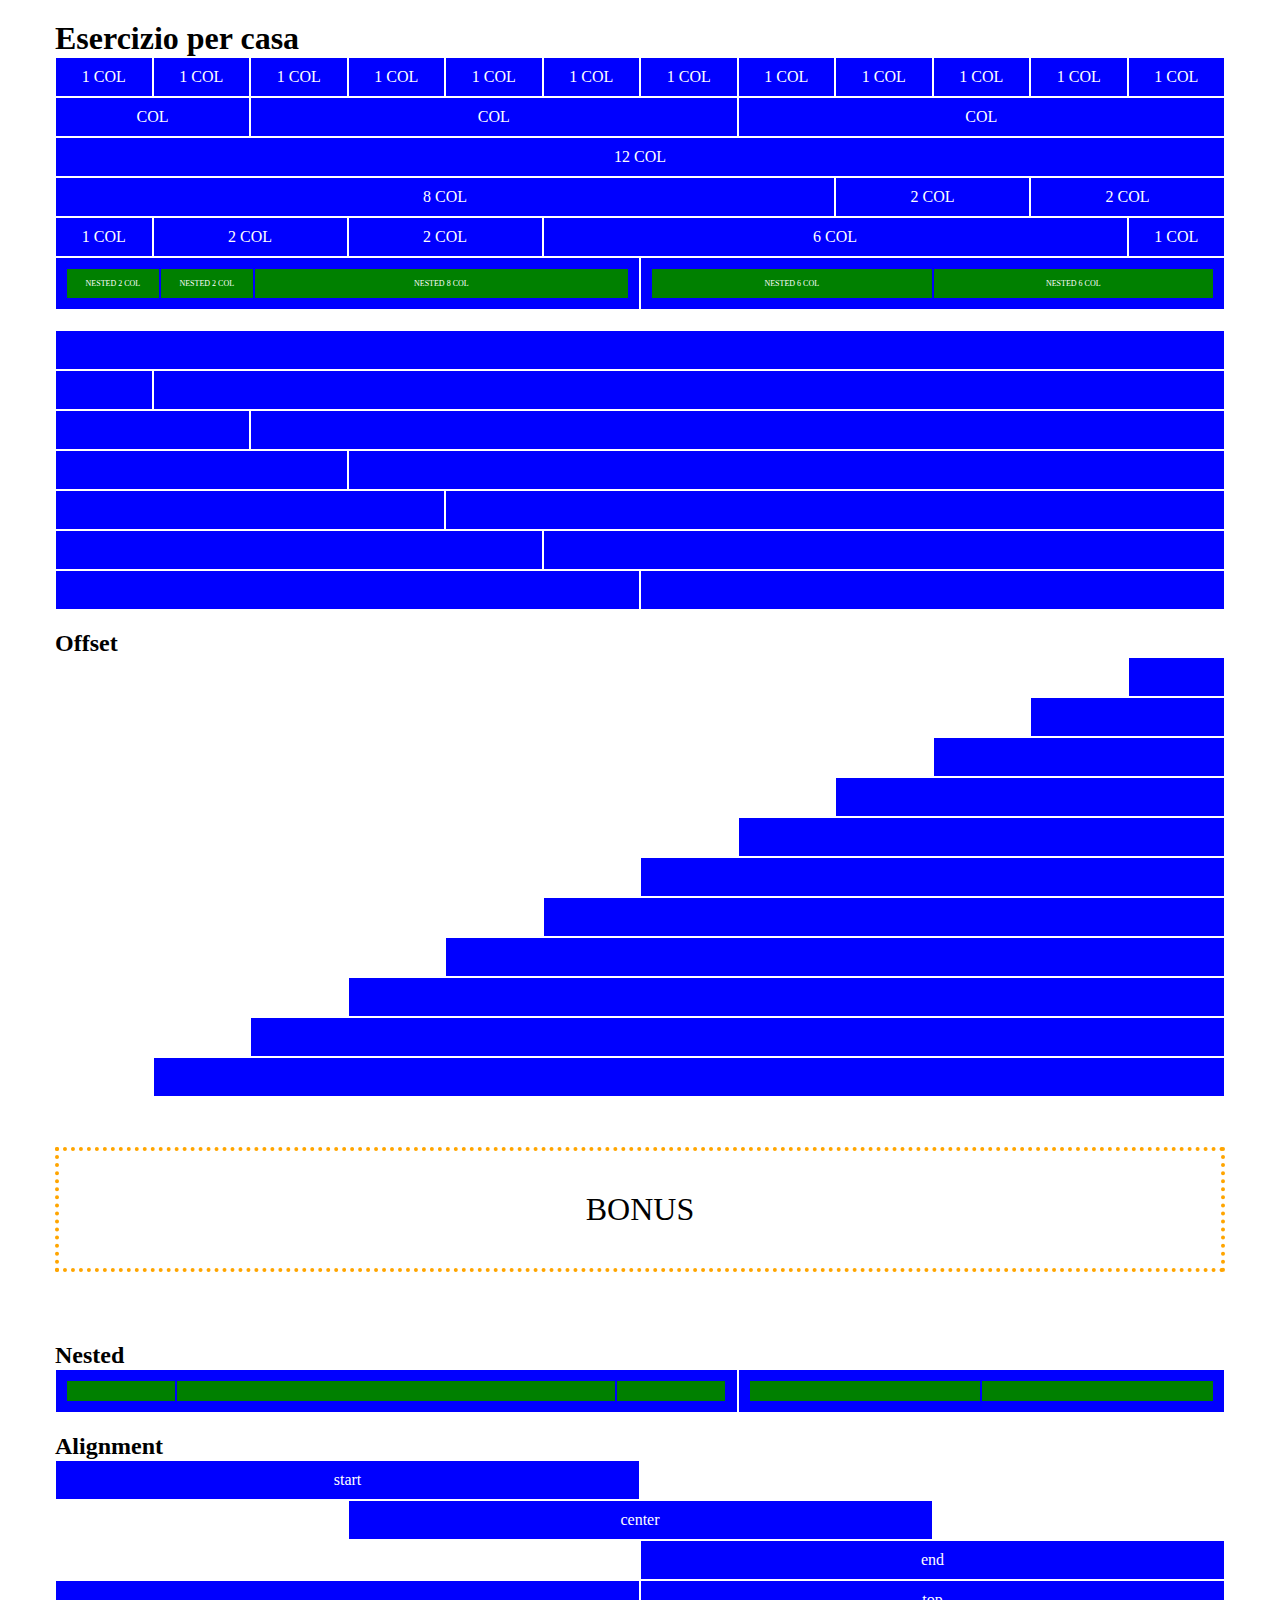
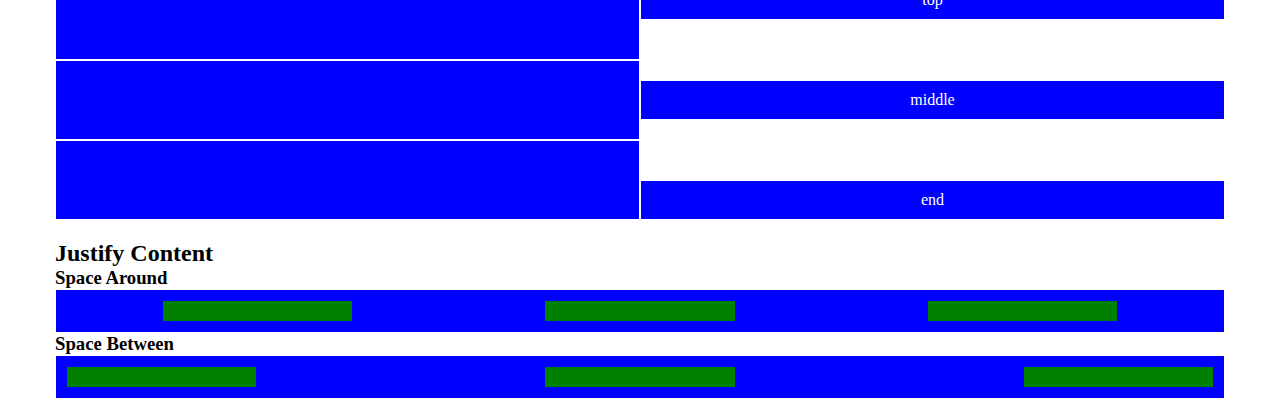
<file: index.html>
<!DOCTYPE html>
<html lang="en">
    <head>
        <meta charset="UTF-8">
        <meta http-equiv="X-UA-Compatible" content="IE=edge">
        <meta name="viewport" content="width=device-width, initial-scale=1.0">
        <title>12 Bool</title>

        <!-- css -->
        <link rel="stylesheet" href="css/12bool.css">
        <link rel="stylesheet" href="css/style.css">

    </head>
    <body>
        
        <main>
            
            <div class="container">

                <h1>Esercizio per casa</h1>

                <div class="row">

                    <div class="col-lg-1">
                        <div class="blue">1 COL</div>
                    </div>
                    
                    <div class="col-lg-1">
                        <div class="blue">1 COL</div>
                    </div>

                    <div class="col-lg-1">
                        <div class="blue">1 COL</div>
                    </div>

                    <div class="col-lg-1">
                        <div class="blue">1 COL</div>
                    </div>

                    <div class="col-lg-1">
                        <div class="blue">1 COL</div>
                    </div>

                    <div class="col-lg-1">
                        <div class="blue">1 COL</div>
                    </div>

                    <div class="col-lg-1">
                        <div class="blue">1 COL</div>
                    </div>

                    <div class="col-lg-1">
                        <div class="blue">1 COL</div>
                    </div>

                    <div class="col-lg-1">
                        <div class="blue">1 COL</div>
                    </div>

                    <div class="col-lg-1">
                        <div class="blue">1 COL</div>
                    </div>

                    <div class="col-lg-1">
                        <div class="blue">1 COL</div>
                    </div>

                    <div class="col-lg-1">
                        <div class="blue">1 COL</div>
                    </div>

                </div>

                <div class="row">

                    <div class="col-lg-2">
                        <div class="blue">COL</div>
                    </div>

                    <div class="col-lg-5">
                        <div class="blue">COL</div>
                    </div>

                    <div class="col-lg-5">
                        <div class="blue">COL</div>
                    </div>

                </div>

                <div class="row">

                    <div class="col-lg-12">
                        <div class="blue">12 COL</div>
                    </div>

                </div>

                <div class="row">

                    <div class="col-lg-8">
                        <div class="blue">8 COL</div>
                    </div>

                    <div class="col-lg-2">
                        <div class="blue">2 COL</div>
                    </div>

                    <div class="col-lg-2">
                        <div class="blue">2 COL</div>
                    </div>

                </div>

                <div class="row">

                    <div class="col-lg-1">
                        <div class="blue">1 COL</div>
                    </div>

                    <div class="col-lg-2">
                        <div class="blue">2 COL</div>
                    </div>

                    <div class="col-lg-2">
                        <div class="blue">2 COL</div>
                    </div>

                    <div class="col-lg-6">
                        <div class="blue">6 COL</div>
                    </div>

                    <div class="col-lg-1">
                        <div class="blue">1 COL</div>
                    </div>

                </div>

                <div class="row">

                    <div class="col">

                        <div class="blue">
                           
                            <div class="row">

                                <div class="col-lg-2">
                                    <div class="green">NESTED 2 COL</div>
                                </div>
                                
                                <div class="col-lg-2">
                                    <div class="green">NESTED 2 COL</div>
                                </div>

                                <div class="col-lg-8">
                                    <div class="green">NESTED 8 COL</div>
                                </div>

                            </div>
                            
                        </div>

                    </div>

                    <div class="col">

                        <div class="blue">
                           
                            <div class="row">

                                <div class="col-lg-6">
                                    <div class="green">NESTED 6 COL</div>
                                </div>

                                <div class="col-lg-6">
                                    <div class="green">NESTED 6 COL</div>
                                </div>

                            </div>
                            
                        </div>

                    </div>

                </div>

            </div>

            <div class="container margin-top-20">

                <div class="row">

                    <div class="col-lg-12">
                        <div class="blue"> </div>
                    </div>

                </div>

                <div class="row">

                    <div class="col-lg-1">
                        <div class="blue"> </div>
                    </div>

                    <div class="col-lg-11">
                        <div class="blue"> </div>
                    </div>

                </div>

                <div class="row">

                    <div class="col-lg-2">
                        <div class="blue"> </div>
                    </div>

                    <div class="col-lg-10">
                        <div class="blue"> </div>
                    </div>

                </div>

                <div class="row">

                    <div class="col-lg-3">
                        <div class="blue"> </div>
                    </div>

                    <div class="col-lg-9">
                        <div class="blue"> </div>
                    </div>

                </div>

                <div class="row">

                    <div class="col-lg-4">
                        <div class="blue"> </div>
                    </div>

                    <div class="col-lg-8">
                        <div class="blue"> </div>
                    </div>

                </div>

                <div class="row">

                    <div class="col-lg-5">
                        <div class="blue"> </div>
                    </div>

                    <div class="col-lg-7">
                        <div class="blue"> </div>
                    </div>

                </div>

                <div class="row">

                    <div class="col-lg-6">
                        <div class="blue"> </div>
                    </div>

                    <div class="col-lg-6">
                        <div class="blue"> </div>
                    </div>

                </div>

            </div>

            <div class="container margin-top-20">

                <h2>Offset</h2>

                <div class="row">

                    <div class="col-lg-1 col-lg-offset-11">
                        <div class="blue"></div>
                    </div>

                </div>

                <div class="row">

                    <div class="col-lg-2 col-lg-offset-10">
                        <div class="blue"></div>
                    </div>

                </div>

                <div class="row">

                    <div class="col-lg-3 col-lg-offset-9">
                        <div class="blue"></div>
                    </div>

                </div>

                <div class="row">

                    <div class="col-lg-4 col-lg-offset-8">
                        <div class="blue"></div>
                    </div>

                </div>

                <div class="row">

                    <div class="col-lg-5 col-lg-offset-7">
                        <div class="blue"></div>
                    </div>

                </div>

                <div class="row">

                    <div class="col-lg-6 col-lg-offset-6">
                        <div class="blue"></div>
                    </div>

                </div>

                <div class="row">

                    <div class="col-lg-7 col-lg-offset-5">
                        <div class="blue"></div>
                    </div>

                </div>

                <div class="row">

                    <div class="col-lg-8 col-lg-offset-4">
                        <div class="blue"></div>
                    </div>

                </div>

                <div class="row">

                    <div class="col-lg-9 col-lg-offset-3">
                        <div class="blue"></div>
                    </div>

                </div>

                <div class="row">

                    <div class="col-lg-10 col-lg-offset-2">
                        <div class="blue"></div>
                    </div>

                </div>

                <div class="row">

                    <div class="col-lg-11 col-lg-offset-1">
                        <div class="blue"></div>
                    </div>

                </div>

            </div>

        </main>


        <main id="bonus">

            <div class="container">

                <div class="row">

                    <div class="col-lg-12">
                        
                        <div class="bonus">BONUS</div>

                    </div>

                </div>

            </div>

            <div class="container margin-top-20">

                <h2>Nested</h2>

                <div class="row">
                    
                    <div class="col-lg-7">

                        <div class="blue">

                            <div class="row">
    
                                <div class="col-lg-2">
    
                                    <div class="green"></div>
    
                                </div>
    
                                <div class="col-lg-8">
    
                                    <div class="green"></div>
                                    
                                </div>
    
                                <div class="col-lg-2">
    
                                    <div class="green"></div>
                                    
                                </div>
    
                            </div>

                        </div>


                    </div>

                    <div class="col-lg-5">

                        <div class="blue">

                            <div class="row">

                                <div class="col-lg-6">

                                    <div class="green"></div>

                                </div>

                                <div class="col-lg-6">

                                    <div class="green"></div>

                                </div>

                            </div>

                        </div>

                    </div>

                </div>

            </div>

            <div class="container margin-top-20">

                <h2>Alignment</h2>

                <div class="row justify-start">

                    <div class="col-lg-6">

                        <div class="blue">start</div>

                    </div>

                </div>

                <div class="row justify-center">

                    <div class="col-lg-6">

                        <div class="blue">center</div>

                    </div>

                </div>

                <div class="row justify-end">

                    <div class="col-lg-6">

                        <div class="blue">end</div>

                    </div>

                </div>

                <div class="row align-start">

                    <div class="col-lg-6">

                        <div class="blue double"></div>

                    </div>

                    <div class="col-lg-6">

                        <div class="blue">top</div>

                    </div>

                </div>

                <div class="row align-center">

                    <div class="col-lg-6">

                        <div class="blue double"></div>

                    </div>

                    <div class="col-lg-6">

                        <div class="blue">middle</div>

                    </div>

                </div>

                <div class="row align-end">

                    <div class="col-lg-6">

                        <div class="blue double"></div>

                    </div>

                    <div class="col-lg-6">

                        <div class="blue">end</div>

                    </div>

                </div>

            </div>

            <div class="container margin-top-20">

                <h2>Justify Content</h2>

                <div class="row">

                    <h3>Space Around</h3>

                    <div class="col-lg-12">

                        <div class="blue">

                            <div class="row justify-space-around">

                                <div class="col-lg-2">

                                    <div class="green"></div>

                                </div>

                                <div class="col-lg-2">

                                    <div class="green"></div>

                                </div>
                                
                                <div class="col-lg-2">

                                    <div class="green"></div>

                                </div>

                            </div>

                        </div>

                    </div>

                </div>

                <div class="row">

                    <h3>Space Between</h3>

                    <div class="col-lg-12">

                        <div class="blue">

                            <div class="row justify-space-between">

                                <div class="col-lg-2">

                                    <div class="green"></div>

                                </div>

                                <div class="col-lg-2">

                                    <div class="green"></div>

                                </div>

                                <div class="col-lg-2">

                                    <div class="green"></div>

                                </div>

                            </div>

                        </div>

                    </div>

                </div>

            </div>

        </main>

    </body>
</html>
</file>
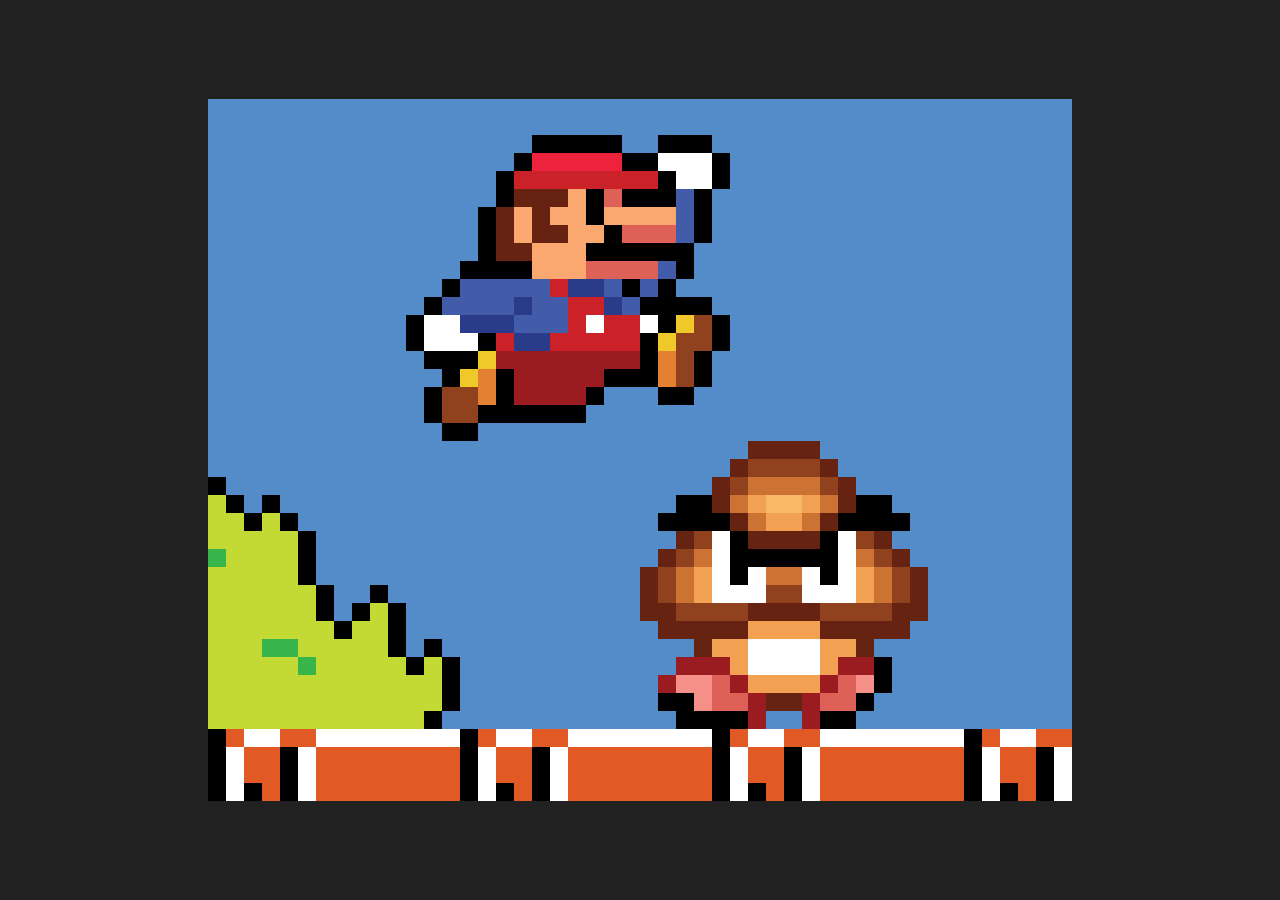
<file: bonus/index.html>
<!DOCTYPE html>
<html lang="it">
    <head>
        <meta charset="UTF-8">
        <meta http-equiv="X-UA-Compatible" content="IE=edge">
        <meta name="viewport" content="width=device-width, initial-scale=1.0">
        <title>Mario Bros</title>

        <!-- css -->
        <link rel="stylesheet" href="../css/12bool.css">
        <link rel="stylesheet" href="style.css">

    </head>
    <body>
        
        <div class="canvas">

            <div class="row">

                <div class="col-12">

                    <div class="bigbox"></div>

                </div>

            </div>

            <div class="row">

                <div class="col-3">

                    <div class="row">

                        <div class="col-12">
                            <div class="box"></div>
                        </div>
    
                    </div>

                </div>

                <div class="col-3">

                    <div class="row">

                        <div class="col-6">
                            <div class="box"></div>
                        </div>
                        <div class="col-5">
                            <div class="box black"></div>
                        </div>
                        <div class="col-1">
                            <div class="box"></div>
                        </div>
    
                    </div>

                </div>

                <div class="col-3">

                    <div class="row">

                        <div class="col-1">
                            <div class="box"></div>
                        </div>
                        <div class="col-3">
                            <div class="box black"></div>
                        </div>
                        <div class="col-8">
                            <div class="box"></div>
                        </div>
                       
                    </div>

                </div>

                <div class="col-3">

                    <div class="row">

                        <div class="col-12">
                            <div class="box"></div>
                        </div>
    
                    </div>

                </div>

            </div>

            <div class="row">

                <div class="col-3">

                    <div class="row">

                        <div class="col-12">
                            <div class="box"></div>
                        </div>
    
                    </div>

                </div>

                <div class="col-3">

                    <div class="row">

                        <div class="col-5">
                            <div class="box"></div>
                        </div>
                        <div class="col-1">
                            <div class="box black"></div>
                        </div>
                        <div class="col-5">
                            <div class="box lightred"></div>
                        </div>
                        <div class="col-1">
                            <div class="box black"></div>
                        </div>
    
                    </div>

                </div>

                <div class="col-3">

                    <div class="row">

                        <div class="col-1">
                            <div class="box black"></div>
                        </div>
                        <div class="col-3">
                            <div class="box white"></div>
                        </div>
                        <div class="col-1">
                            <div class="box black"></div>
                        </div>
                        <div class="col-7">
                            <div class="box"></div>
                        </div>
                       
                    </div>

                </div>

                <div class="col-3">

                    <div class="row">

                        <div class="col-12">
                            <div class="box"></div>
                        </div>
    
                    </div>

                </div>

            </div>

            <div class="row">

                <div class="col-3">

                    <div class="row">

                        <div class="col-12">
                            <div class="box"></div>
                        </div>
    
                    </div>

                </div>

                <div class="col-3">

                    <div class="row">

                        <div class="col-4">
                            <div class="box"></div>
                        </div>
                        <div class="col-1">
                            <div class="box black"></div>
                        </div>
                        <div class="col-7">
                            <div class="box red"></div>
                        </div>
    
                    </div>

                </div>

                <div class="col-3">

                    <div class="row">

                        <div class="col-1">
                            <div class="box red"></div>
                        </div>
                        <div class="col-1">
                            <div class="box black"></div>
                        </div>
                        <div class="col-2">
                            <div class="box white"></div>
                        </div>
                        <div class="col-1">
                            <div class="box black"></div>
                        </div>
                        <div class="col-7">
                            <div class="box"></div>
                        </div>
                       
                    </div>

                </div>

                <div class="col-3">

                    <div class="row">

                        <div class="col-12">
                            <div class="box"></div>
                        </div>
    
                    </div>

                </div>

            </div>

            <div class="row">

                <div class="col-3">

                    <div class="row">

                        <div class="col-12">
                            <div class="box"></div>
                        </div>
    
                    </div>

                </div>

                <div class="col-3">

                    <div class="row">

                        <div class="col-4">
                            <div class="box"></div>
                        </div>
                        <div class="col-1">
                            <div class="box black"></div>
                        </div>
                        <div class="col-3">
                            <div class="box brown"></div>
                        </div>
                        <div class="col-1">
                            <div class="box pinkskin"></div>
                        </div>
                        <div class="col-1">
                            <div class="box black"></div>
                        </div>
                        <div class="col-1">
                            <div class="box darkpink"></div>
                        </div>
                        <div class="col-1">
                            <div class="box black"></div>
                        </div>
    
                    </div>

                </div>

                <div class="col-3">

                    <div class="row">

                        <div class="col-2">
                            <div class="box black"></div>
                        </div>
                        <div class="col-1">
                            <div class="box lightblue"></div>
                        </div>
                        <div class="col-1">
                            <div class="box black"></div>
                        </div>
                        <div class="col-8">
                            <div class="box"></div>
                        </div>
                       
                    </div>

                </div>

                <div class="col-3">

                    <div class="row">

                        <div class="col-12">
                            <div class="box"></div>
                        </div>
    
                    </div>

                </div>

            </div>

            <div class="row">

                <div class="col-3">

                    <div class="row">

                        <div class="col-12">
                            <div class="box"></div>
                        </div>
    
                    </div>

                </div>

                <div class="col-3">

                    <div class="row">

                        <div class="col-3">
                            <div class="box"></div>
                        </div>
                        <div class="col-1">
                            <div class="box black"></div>
                        </div>
                        <div class="col-1">
                            <div class="box brown"></div>
                        </div>
                        <div class="col-1">
                            <div class="box pinkskin"></div>
                        </div>
                        <div class="col-1">
                            <div class="box brown"></div>
                        </div>
                        <div class="col-2">
                            <div class="box pinkskin"></div>
                        </div>
                        <div class="col-1">
                            <div class="box black"></div>
                        </div>
                        <div class="col-2">
                            <div class="box pinkskin"></div>
                        </div>
    
                    </div>

                </div>

                <div class="col-3">

                    <div class="row">

                        <div class="col-2">
                            <div class="box pinkskin"></div>
                        </div>
                        <div class="col-1">
                            <div class="box lightblue"></div>
                        </div>
                        <div class="col-1">
                            <div class="box black"></div>
                        </div>
                        <div class="col-8">
                            <div class="box"></div>
                        </div>
                       
                    </div>

                </div>

                <div class="col-3">

                    <div class="row">

                        <div class="col-12">
                            <div class="box"></div>
                        </div>
    
                    </div>

                </div>

            </div>

            <div class="row">

                <div class="col-3">

                    <div class="row">

                        <div class="col-12">
                            <div class="box"></div>
                        </div>
    
                    </div>

                </div>

                <div class="col-3">

                    <div class="row">

                        <div class="col-3">
                            <div class="box"></div>
                        </div>
                        <div class="col-1">
                            <div class="box black"></div>
                        </div>
                        <div class="col-1">
                            <div class="box brown"></div>
                        </div>
                        <div class="col-1">
                            <div class="box pinkskin"></div>
                        </div>
                        <div class="col-2">
                            <div class="box brown"></div>
                        </div>
                        <div class="col-2">
                            <div class="box pinkskin"></div>
                        </div>
                        <div class="col-1">
                            <div class="box black"></div>
                        </div>
                        <div class="col-1">
                            <div class="box darkpink"></div>
                        </div>
    
                    </div>

                </div>

                <div class="col-3">

                    <div class="row">

                        <div class="col-2">
                            <div class="box darkpink"></div>
                        </div>
                        <div class="col-1">
                            <div class="box lightblue"></div>
                        </div>
                        <div class="col-1">
                            <div class="box black"></div>
                        </div>
                        <div class="col-8">
                            <div class="box"></div>
                        </div>
                       
                    </div>

                </div>

                <div class="col-3">

                    <div class="row">

                        <div class="col-12">
                            <div class="box"></div>
                        </div>
    
                    </div>

                </div>

            </div>

            <div class="row">

                <div class="col-3">

                    <div class="row">

                        <div class="col-12">
                            <div class="box"></div>
                        </div>
    
                    </div>

                </div>

                <div class="col-3">

                    <div class="row">

                        <div class="col-3">
                            <div class="box"></div>
                        </div>
                        <div class="col-1">
                            <div class="box black"></div>
                        </div>
                        <div class="col-2">
                            <div class="box brown"></div>
                        </div>
                        <div class="col-3">
                            <div class="box pinkskin"></div>
                        </div>
                        <div class="col-3">
                            <div class="box black"></div>
                        </div>
    
                    </div>

                </div>

                <div class="col-3">

                    <div class="row">

                        <div class="col-3">
                            <div class="box black"></div>
                        </div>
                        <div class="col-9">
                            <div class="box"></div>
                        </div>
                       
                    </div>

                </div>

                <div class="col-3">

                    <div class="row">

                        <div class="col-12">
                            <div class="box"></div>
                        </div>
    
                    </div>

                </div>

            </div>

            <div class="row">

                <div class="col-3">

                    <div class="row">

                        <div class="col-12">
                            <div class="box"></div>
                        </div>
    
                    </div>

                </div>

                <div class="col-3">

                    <div class="row">

                        <div class="col-2">
                            <div class="box"></div>
                        </div>
                        <div class="col-4">
                            <div class="box black"></div>
                        </div>
                        <div class="col-3">
                            <div class="box pinkskin"></div>
                        </div>
                        <div class="col-3">
                            <div class="box darkpink"></div>
                        </div>
    
                    </div>

                </div>

                <div class="col-3">

                    <div class="row">

                        <div class="col-1">
                            <div class="box darkpink"></div>
                        </div>
                        <div class="col-1">
                            <div class="box lightblue"></div>
                        </div>
                        <div class="col-1">
                            <div class="box black"></div>
                        </div>
                        <div class="col-9">
                            <div class="box"></div>
                        </div>
                       
                    </div>

                </div>

                <div class="col-3">

                    <div class="row">

                        <div class="col-12">
                            <div class="box"></div>
                        </div>
    
                    </div>

                </div>

            </div>

            <div class="row">

                <div class="col-3">

                    <div class="row">

                        <div class="col-12">
                            <div class="box"></div>
                        </div>
    
                    </div>

                </div>

                <div class="col-3">

                    <div class="row">

                        <div class="col-1">
                            <div class="box"></div>
                        </div>
                        <div class="col-1">
                            <div class="box black"></div>
                        </div>
                        <div class="col-5">
                            <div class="box lightblue"></div>
                        </div>
                        <div class="col-1">
                            <div class="box red"></div>
                        </div>
                        <div class="col-2">
                            <div class="box blue"></div>
                        </div>
                        <div class="col-1">
                            <div class="box lightblue"></div>
                        </div>
                        <div class="col-1">
                            <div class="box black"></div>
                        </div>
    
                    </div>

                </div>

                <div class="col-3">

                    <div class="row">

                        <div class="col-1">
                            <div class="box lightblue"></div>
                        </div>
                        <div class="col-1">
                            <div class="box black"></div>
                        </div>
                        <div class="col-10">
                            <div class="box"></div>
                        </div>
                       
                    </div>

                </div>

                <div class="col-3">

                    <div class="row">

                        <div class="col-12">
                            <div class="box"></div>
                        </div>
    
                    </div>

                </div>

            </div>

            <div class="row">

                <div class="col-3">

                    <div class="row">

                        <div class="col-12">
                            <div class="box"></div>
                        </div>
    
                    </div>

                </div>

                <div class="col-3">

                    <div class="row">

                        <div class="col-1">
                            <div class="box black"></div>
                        </div>
                        <div class="col-4">
                            <div class="box lightblue"></div>
                        </div>
                        <div class="col-1">
                            <div class="box blue"></div>
                        </div>
                        <div class="col-2">
                            <div class="box lightblue"></div>
                        </div>
                        <div class="col-2">
                            <div class="box red"></div>
                        </div>
                        <div class="col-1">
                            <div class="box blue"></div>
                        </div>
                        <div class="col-1">
                            <div class="box lightblue"></div>
                        </div>
    
                    </div>

                </div>

                <div class="col-3">

                    <div class="row">

                        <div class="col-4">
                            <div class="box black"></div>
                        </div>
                        <div class="col-8">
                            <div class="box"></div>
                        </div>
                       
                    </div>

                </div>

                <div class="col-3">

                    <div class="row">

                        <div class="col-12">
                            <div class="box"></div>
                        </div>
    
                    </div>

                </div>

            </div>

            <div class="row">

                <div class="col-3">

                    <div class="row">

                        <div class="col-11">
                            <div class="box"></div>
                        </div>
                        <div class="col-1">
                            <div class="box black"></div>
                        </div>
    
                    </div>

                </div>

                <div class="col-3">

                    <div class="row">

                        <div class="col-2">
                            <div class="box white"></div>
                        </div>
                        <div class="col-3">
                            <div class="box blue"></div>
                        </div>
                        <div class="col-3">
                            <div class="box lightblue"></div>
                        </div>
                        <div class="col-1">
                            <div class="box red"></div>
                        </div>
                        <div class="col-1">
                            <div class="box white"></div>
                        </div>
                        <div class="col-2">
                            <div class="box red"></div>
                        </div>
    
                    </div>

                </div>

                <div class="col-3">

                    <div class="row">

                        <div class="col-1">
                            <div class="box white"></div>
                        </div>
                        <div class="col-1">
                            <div class="box black"></div>
                        </div>
                        <div class="col-1">
                            <div class="box yellow"></div>
                        </div>
                        <div class="col-1">
                            <div class="box lightbrown"></div>
                        </div>
                        <div class="col-1">
                            <div class="box black"></div>
                        </div>
                        <div class="col-7">
                            <div class="box"></div>
                        </div>
                       
                    </div>

                </div>

                <div class="col-3">

                    <div class="row">

                        <div class="col-12">
                            <div class="box"></div>
                        </div>
    
                    </div>

                </div>

            </div>

            <div class="row">

                <div class="col-3">

                    <div class="row">

                        <div class="col-11">
                            <div class="box"></div>
                        </div>
                        <div class="col-1">
                            <div class="box black"></div>
                        </div>
    
                    </div>

                </div>

                <div class="col-3">

                    <div class="row">

                        <div class="col-3">
                            <div class="box white"></div>
                        </div>
                        <div class="col-1">
                            <div class="box black"></div>
                        </div>
                        <div class="col-1">
                            <div class="box red"></div>
                        </div>
                        <div class="col-2">
                            <div class="box blue"></div>
                        </div>
                        <div class="col-5">
                            <div class="box red"></div>
                        </div>
    
                    </div>

                </div>

                <div class="col-3">

                    <div class="row">

                        <div class="col-1">
                            <div class="box black"></div>
                        </div>
                        <div class="col-1">
                            <div class="box yellow"></div>
                        </div>
                        <div class="col-2">
                            <div class="box lightbrown"></div>
                        </div>
                        <div class="col-1">
                            <div class="box black"></div>
                        </div>
                        <div class="col-7">
                            <div class="box"></div>
                        </div>
                       
                    </div>

                </div>

                <div class="col-3">

                    <div class="row">

                        <div class="col-12">
                            <div class="box"></div>
                        </div>
    
                    </div>

                </div>

            </div>

            <div class="row">

                <div class="col-3">

                    <div class="row">

                        <div class="col-12">
                            <div class="box"></div>
                        </div>
    
                    </div>

                </div>

                <div class="col-3">

                    <div class="row">

                        <div class="col-3">
                            <div class="box black"></div>
                        </div>
                        <div class="col-1">
                            <div class="box yellow"></div>
                        </div>
                        <div class="col-8">
                            <div class="box darkred"></div>
                        </div>
    
                    </div>

                </div>

                <div class="col-3">

                    <div class="row">

                        <div class="col-1">
                            <div class="box black"></div>
                        </div>
                        <div class="col-1">
                            <div class="box ochre"></div>
                        </div>
                        <div class="col-1">
                            <div class="box lightbrown"></div>
                        </div>
                        <div class="col-1">
                            <div class="box black"></div>
                        </div>
                        <div class="col-8">
                            <div class="box"></div>
                        </div>
                       
                    </div>

                </div>

                <div class="col-3">

                    <div class="row">

                        <div class="col-12">
                            <div class="box"></div>
                        </div>
    
                    </div>

                </div>

            </div>

            <div class="row">

                <div class="col-3">

                    <div class="row">

                        <div class="col-12">
                            <div class="box"></div>
                        </div>
    
                    </div>

                </div>

                <div class="col-3">

                    <div class="row">

                        <div class="col-1">
                            <div class="box"></div>
                        </div>
                        <div class="col-1">
                            <div class="box black"></div>
                        </div>
                        <div class="col-1">
                            <div class="box yellow"></div>
                        </div>
                        <div class="col-1">
                            <div class="box ochre"></div>
                        </div>
                        <div class="col-1">
                            <div class="box black"></div>
                        </div>
                        <div class="col-5">
                            <div class="box darkred"></div>
                        </div>
                        <div class="col-2">
                            <div class="box black"></div>
                        </div>
    
                    </div>

                </div>

                <div class="col-3">

                    <div class="row">

                        <div class="col-1">
                            <div class="box black"></div>
                        </div>
                        <div class="col-1">
                            <div class="box ochre"></div>
                        </div>
                        <div class="col-1">
                            <div class="box lightbrown"></div>
                        </div>
                        <div class="col-1">
                            <div class="box black"></div>
                        </div>
                        <div class="col-8">
                            <div class="box"></div>
                        </div>
                       
                    </div>

                </div>

                <div class="col-3">

                    <div class="row">

                        <div class="col-12">
                            <div class="box"></div>
                        </div>
    
                    </div>

                </div>

            </div>

            <div class="row">

                <div class="col-3">

                    <div class="row">

                        <div class="col-12">
                            <div class="box"></div>
                        </div>
    
                    </div>

                </div>

                <div class="col-3">

                    <div class="row">

                        <div class="col-1">
                            <div class="box black"></div>
                        </div>
                        <div class="col-2">
                            <div class="box lightbrown"></div>
                        </div>
                        <div class="col-1">
                            <div class="box ochre"></div>
                        </div>
                        <div class="col-1">
                            <div class="box black"></div>
                        </div>
                        <div class="col-4">
                            <div class="box darkred"></div>
                        </div>
                        <div class="col-1">
                            <div class="box black"></div>
                        </div>
                        <div class="col-2">
                            <div class="box"></div>
                        </div>
    
                    </div>

                </div>

                <div class="col-3">

                    <div class="row">

                        <div class="col-1">
                            <div class="box"></div>
                        </div>
                        <div class="col-2">
                            <div class="box black"></div>
                        </div>
                        <div class="col-9">
                            <div class="box"></div>
                        </div>
                       
                    </div>

                </div>

                <div class="col-3">

                    <div class="row">

                        <div class="col-12">
                            <div class="box"></div>
                        </div>
    
                    </div>

                </div>

            </div>

            <div class="row">

                <div class="col-3">

                    <div class="row">

                        <div class="col-12">
                            <div class="box"></div>
                        </div>
    
                    </div>

                </div>

                <div class="col-3">

                    <div class="row">

                        <div class="col-1">
                            <div class="box black"></div>
                        </div>
                        <div class="col-2">
                            <div class="box lightbrown"></div>
                        </div>
                        <div class="col-6">
                            <div class="box black"></div>
                        </div>
                        <div class="col-3">
                            <div class="box"></div>
                        </div>
    
                    </div>

                </div>

                <div class="col-3">

                    <div class="row">

                        <div class="col-12">
                            <div class="box"></div>
                        </div>
                       
                    </div>

                </div>

                <div class="col-3">

                    <div class="row">

                        <div class="col-12">
                            <div class="box"></div>
                        </div>
    
                    </div>

                </div>

            </div>

            <div class="row">

                <div class="col-3">

                    <div class="row">

                        <div class="col-12">
                            <div class="box"></div>
                        </div>
    
                    </div>

                </div>

                <div class="col-3">

                    <div class="row">

                        <div class="col-1">
                            <div class="box"></div>
                        </div>
                        <div class="col-2">
                            <div class="box black"></div>
                        </div>
                        <div class="col-9">
                            <div class="box"></div>
                        </div>
    
                    </div>

                </div>

                <div class="col-3">

                    <div class="row">

                        <div class="col-12">
                            <div class="box"></div>
                        </div>
                       
                    </div>

                </div>

                <div class="col-3">

                    <div class="row">

                        <div class="col-12">
                            <div class="box"></div>
                        </div>
    
                    </div>

                </div>

            </div>

            <div class="row">

                <div class="col-3">

                    <div class="row">

                        <div class="col-12">
                            <div class="box"></div>
                        </div>
    
                    </div>

                </div>

                <div class="col-3">

                    <div class="row">

                        <div class="col-12">
                            <div class="box"></div>
                        </div>
    
                    </div>

                </div>

                <div class="col-3">

                    <div class="row">

                        <div class="col-6">
                            <div class="box"></div>
                        </div>
                        <div class="col-4">
                            <div class="box brown"></div>
                        </div>
                        <div class="col-2">
                            <div class="box"></div>
                        </div>
                       
                    </div>

                </div>

                <div class="col-3">

                    <div class="row">

                        <div class="col-12">
                            <div class="box"></div>
                        </div>
    
                    </div>

                </div>

            </div>

            <div class="row">

                <div class="col-3">

                    <div class="row">

                        <div class="col-12">
                            <div class="box"></div>
                        </div>
    
                    </div>

                </div>

                <div class="col-3">

                    <div class="row">

                        <div class="col-12">
                            <div class="box"></div>
                        </div>
    
                    </div>

                </div>

                <div class="col-3">

                    <div class="row">

                        <div class="col-5">
                            <div class="box"></div>
                        </div>
                        <div class="col-1">
                            <div class="box brown"></div>
                        </div>
                        <div class="col-4">
                            <div class="box lightbrown"></div>
                        </div>
                        <div class="col-1">
                            <div class="box brown"></div>
                        </div>
                        <div class="col-1">
                            <div class="box"></div>
                        </div>
                       
                    </div>

                </div>

                <div class="col-3">

                    <div class="row">

                        <div class="col-12">
                            <div class="box"></div>
                        </div>
    
                    </div>

                </div>

            </div>

            <div class="row">

                <div class="col-3">

                    <div class="row">

                        <div class="col-1">
                            <div class="box black"></div>
                        </div>
                        <div class="col-11">
                            <div class="box"></div>
                        </div>
    
                    </div>

                </div>

                <div class="col-3">

                    <div class="row">

                        <div class="col-12">
                            <div class="box"></div>
                        </div>
    
                    </div>

                </div>

                <div class="col-3">

                    <div class="row">

                        <div class="col-4">
                            <div class="box"></div>
                        </div>
                        <div class="col-1">
                            <div class="box brown"></div>
                        </div>
                        <div class="col-1">
                            <div class="box lightbrown"></div>
                        </div>
                        <div class="col-4">
                            <div class="box darksand"></div>
                        </div>
                        <div class="col-1">
                            <div class="box lightbrown"></div>
                        </div>
                        <div class="col-1">
                            <div class="box brown"></div>
                        </div>
                       
                    </div>

                </div>

                <div class="col-3">

                    <div class="row">

                        <div class="col-12">
                            <div class="box"></div>
                        </div>
    
                    </div>

                </div>

            </div>

            <div class="row">

                <div class="col-3">

                    <div class="row">

                        <div class="col-1">
                            <div class="box lightgreen"></div>
                        </div>
                        <div class="col-1">
                            <div class="box black"></div>
                        </div>
                        <div class="col-1">
                            <div class="box"></div>
                        </div>
                        <div class="col-1">
                            <div class="box black"></div>
                        </div>
                        <div class="col-8">
                            <div class="box"></div>
                        </div>
    
                    </div>

                </div>

                <div class="col-3">

                    <div class="row">

                        <div class="col-12">
                            <div class="box"></div>
                        </div>
    
                    </div>

                </div>

                <div class="col-3">

                    <div class="row">

                        <div class="col-2">
                            <div class="box"></div>
                        </div>
                        <div class="col-2">
                            <div class="box black"></div>
                        </div>
                        <div class="col-1">
                            <div class="box brown"></div>
                        </div>
                        <div class="col-1">
                            <div class="box darksand"></div>
                        </div>
                        <div class="col-1">
                            <div class="box sand"></div>
                        </div>
                        <div class="col-2">
                            <div class="box lightsand"></div>
                        </div>
                        <div class="col-1">
                            <div class="box sand"></div>
                        </div>
                        <div class="col-1">
                            <div class="box darksand"></div>
                        </div>
                        <div class="col-1">
                            <div class="box brown"></div>
                        </div>
    
                    </div>

                </div>

                <div class="col-3">

                    <div class="row">

                        <div class="col-2">
                            <div class="box black"></div>
                        </div>
                        <div class="col-10">
                            <div class="box"></div>
                        </div>
    
                    </div>

                </div>

            </div>

            <div class="row">

                <div class="col-3">

                    <div class="row">

                        <div class="col-2">
                            <div class="box lightgreen"></div>
                        </div>
                        <div class="col-1">
                            <div class="box black"></div>
                        </div>
                        <div class="col-1">
                            <div class="box lightgreen"></div>
                        </div>
                        <div class="col-1">
                            <div class="box black"></div>
                        </div>
                        <div class="col-7">
                            <div class="box"></div>
                        </div>
    
                    </div>

                </div>

                <div class="col-3">

                    <div class="row">

                        <div class="col-12">
                            <div class="box"></div>
                        </div>
    
                    </div>

                </div>

                <div class="col-3">

                    <div class="row">

                        <div class="col-1">
                            <div class="box"></div>
                        </div>
                        <div class="col-4">
                            <div class="box black"></div>
                        </div>
                        <div class="col-1">
                            <div class="box brown"></div>
                        </div>
                        <div class="col-1">
                            <div class="box darksand"></div>
                        </div>
                        <div class="col-2">
                            <div class="box sand"></div>
                        </div>
                        <div class="col-1">
                            <div class="box darksand"></div>
                        </div>
                        <div class="col-1">
                            <div class="box brown"></div>
                        </div>
                        <div class="col-1">
                            <div class="box black"></div>
                        </div>
    
                    </div>

                </div>

                <div class="col-3">

                    <div class="row">

                        <div class="col-3">
                            <div class="box black"></div>
                        </div>
                        <div class="col-9">
                            <div class="box"></div>
                        </div>
    
                    </div>

                </div>

            </div>

            <div class="row">

                <div class="col-3">

                    <div class="row">

                        <div class="col-5">
                            <div class="box lightgreen"></div>
                        </div>
                        <div class="col-1">
                            <div class="box black"></div>
                        </div>
                        <div class="col-6">
                            <div class="box"></div>
                        </div>
    
                    </div>

                </div>

                <div class="col-3">

                    <div class="row">

                        <div class="col-12">
                            <div class="box"></div>
                        </div>
    
                    </div>

                </div>

                <div class="col-3">

                    <div class="row">

                        <div class="col-2">
                            <div class="box"></div>
                        </div>
                        <div class="col-1">
                            <div class="box brown"></div>
                        </div>
                        <div class="col-1">
                            <div class="box lightbrown"></div>
                        </div>
                        <div class="col-1">
                            <div class="box white"></div>
                        </div>
                        <div class="col-1">
                            <div class="box black"></div>
                        </div>
                        <div class="col-4">
                            <div class="box brown"></div>
                        </div>
                        <div class="col-1">
                            <div class="box black"></div>
                        </div>
                        <div class="col-1">
                            <div class="box white"></div>
                        </div>
    
                    </div>

                </div>

                <div class="col-3">

                    <div class="row">

                        <div class="col-1">
                            <div class="box lightbrown"></div>
                        </div>
                        <div class="col-1">
                            <div class="box brown"></div>
                        </div>
                        <div class="col-10">
                            <div class="box"></div>
                        </div>
    
                    </div>

                </div>

            </div>

            <div class="row">

                <div class="col-3">

                    <div class="row">

                        <div class="col-1">
                            <div class="box green"></div>
                        </div>
                        <div class="col-4">
                            <div class="box lightgreen"></div>
                        </div>
                        <div class="col-1">
                            <div class="box black"></div>
                        </div>
                        <div class="col-6">
                            <div class="box"></div>
                        </div>
    
                    </div>

                </div>

                <div class="col-3">

                    <div class="row">

                        <div class="col-12">
                            <div class="box"></div>
                        </div>
    
                    </div>

                </div>

                <div class="col-3">

                    <div class="row">

                        <div class="col-1">
                            <div class="box"></div>
                        </div>
                        <div class="col-1">
                            <div class="box brown"></div>
                        </div>
                        <div class="col-1">
                            <div class="box lightbrown"></div>
                        </div>
                        <div class="col-1">
                            <div class="box darksand"></div>
                        </div>
                        <div class="col-1">
                            <div class="box white"></div>
                        </div>
                        <div class="col-6">
                            <div class="box black"></div>
                        </div>
                        <div class="col-1">
                            <div class="box white"></div>
                        </div>
    
                    </div>

                </div>

                <div class="col-3">

                    <div class="row">

                        <div class="col-1">
                            <div class="box darksand"></div>
                        </div>
                        <div class="col-1">
                            <div class="box lightbrown"></div>
                        </div>
                        <div class="col-1">
                            <div class="box brown"></div>
                        </div>
                        <div class="col-9">
                            <div class="box"></div>
                        </div>
    
                    </div>

                </div>

            </div>

            <div class="row">

                <div class="col-3">

                    <div class="row">

                        <div class="col-5">
                            <div class="box lightgreen"></div>
                        </div>
                        <div class="col-1">
                            <div class="box black"></div>
                        </div>
                        <div class="col-6">
                            <div class="box"></div>
                        </div>
    
                    </div>

                </div>

                <div class="col-3">

                    <div class="row">

                        <div class="col-12">
                            <div class="box"></div>
                        </div>
    
                    </div>

                </div>

                <div class="col-3">

                    <div class="row">

                        <div class="col-1">
                            <div class="box brown"></div>
                        </div>
                        <div class="col-1">
                            <div class="box lightbrown"></div>
                        </div>
                        <div class="col-1">
                            <div class="box darksand"></div>
                        </div>
                        <div class="col-1">
                            <div class="box sand"></div>
                        </div>
                        <div class="col-1">
                            <div class="box white"></div>
                        </div>
                        <div class="col-1">
                            <div class="box black"></div>
                        </div>
                        <div class="col-1">
                            <div class="box white"></div>
                        </div>
                        <div class="col-2">
                            <div class="box darksand"></div>
                        </div>
                        <div class="col-1">
                            <div class="box white"></div>
                        </div>
                        <div class="col-1">
                            <div class="box black"></div>
                        </div>
                        <div class="col-1">
                            <div class="box white"></div>
                        </div>
    
                    </div>

                </div>

                <div class="col-3">

                    <div class="row">

                        <div class="col-1">
                            <div class="box sand"></div>
                        </div>
                        <div class="col-1">
                            <div class="box darksand"></div>
                        </div>
                        <div class="col-1">
                            <div class="box lightbrown"></div>
                        </div>
                        <div class="col-1">
                            <div class="box brown"></div>
                        </div>
                        <div class="col-8">
                            <div class="box"></div>
                        </div>
    
                    </div>

                </div>

            </div>

            <div class="row">

                <div class="col-3">

                    <div class="row">

                        <div class="col-6">
                            <div class="box lightgreen"></div>
                        </div>
                        <div class="col-1">
                            <div class="box black"></div>
                        </div>
                        <div class="col-2">
                            <div class="box"></div>
                        </div>
                        <div class="col-1">
                            <div class="box black"></div>
                        </div>
                        <div class="col-2">
                            <div class="box"></div>
                        </div>
    
                    </div>

                </div>

                <div class="col-3">

                    <div class="row">

                        <div class="col-12">
                            <div class="box"></div>
                        </div>
    
                    </div>

                </div>

                <div class="col-3">

                    <div class="row">

                        <div class="col-1">
                            <div class="box brown"></div>
                        </div>
                        <div class="col-1">
                            <div class="box lightbrown"></div>
                        </div>
                        <div class="col-1">
                            <div class="box darksand"></div>
                        </div>
                        <div class="col-1">
                            <div class="box sand"></div>
                        </div>
                        <div class="col-3">
                            <div class="box white"></div>
                        </div>
                        <div class="col-2">
                            <div class="box lightbrown"></div>
                        </div>
                        <div class="col-3">
                            <div class="box white"></div>
                        </div>
    
                    </div>

                </div>

                <div class="col-3">

                    <div class="row">

                        <div class="col-1">
                            <div class="box sand"></div>
                        </div>
                        <div class="col-1">
                            <div class="box darksand"></div>
                        </div>
                        <div class="col-1">
                            <div class="box lightbrown"></div>
                        </div>
                        <div class="col-1">
                            <div class="box brown"></div>
                        </div>
                        <div class="col-8">
                            <div class="box"></div>
                        </div>
    
                    </div>

                </div>

            </div>

            <div class="row">

                <div class="col-3">

                    <div class="row">

                        <div class="col-6">
                            <div class="box lightgreen"></div>
                        </div>
                        <div class="col-1">
                            <div class="box black"></div>
                        </div>
                        <div class="col-1">
                            <div class="box"></div>
                        </div>
                        <div class="col-1">
                            <div class="box black"></div>
                        </div>
                        <div class="col-1">
                            <div class="box lightgreen"></div>
                        </div>
                        <div class="col-1">
                            <div class="box black"></div>
                        </div>
                        <div class="col-1">
                            <div class="box"></div>
                        </div>
    
                    </div>

                </div>

                <div class="col-3">

                    <div class="row">

                        <div class="col-12">
                            <div class="box"></div>
                        </div>
    
                    </div>

                </div>

                <div class="col-3">

                    <div class="row">

                        <div class="col-2">
                            <div class="box brown"></div>
                        </div>
                        <div class="col-4">
                            <div class="box lightbrown"></div>
                        </div>
                        <div class="col-4">
                            <div class="box brown"></div>
                        </div>
                        <div class="col-2">
                            <div class="box lightbrown"></div>
                        </div>
    
                    </div>

                </div>

                <div class="col-3">

                    <div class="row">

                        <div class="col-2">
                            <div class="box lightbrown"></div>
                        </div>
                        <div class="col-2">
                            <div class="box brown"></div>
                        </div>
                        <div class="col-8">
                            <div class="box"></div>
                        </div>
    
                    </div>

                </div>

            </div>

            <div class="row">

                <div class="col-3">

                    <div class="row">

                        <div class="col-7">
                            <div class="box lightgreen"></div>
                        </div>
                        <div class="col-1">
                            <div class="box black"></div>
                        </div>
                        <div class="col-2">
                            <div class="box lightgreen"></div>
                        </div>
                        <div class="col-1">
                            <div class="box black"></div>
                        </div>
                        <div class="col-1">
                            <div class="box"></div>
                        </div>
    
                    </div>

                </div>

                <div class="col-3">

                    <div class="row">

                        <div class="col-12">
                            <div class="box"></div>
                        </div>
    
                    </div>

                </div>

                <div class="col-3">

                    <div class="row">

                        <div class="col-1">
                            <div class="box"></div>
                        </div>
                        <div class="col-5">
                            <div class="box brown"></div>
                        </div>
                        <div class="col-4">
                            <div class="box sand"></div>
                        </div>
                        <div class="col-2">
                            <div class="box brown"></div>
                        </div>
    
                    </div>

                </div>

                <div class="col-3">

                    <div class="row">

                        <div class="col-3">
                            <div class="box brown"></div>
                        </div>
                        <div class="col-9">
                            <div class="box"></div>
                        </div>
    
                    </div>

                </div>

            </div>

            <div class="row">

                <div class="col-3">

                    <div class="row">

                        <div class="col-3">
                            <div class="box lightgreen"></div>
                        </div>
                        <div class="col-2">
                            <div class="box green"></div>
                        </div>
                        <div class="col-5">
                            <div class="box lightgreen"></div>
                        </div>
                        <div class="col-1">
                            <div class="box black"></div>
                        </div>
                        <div class="col-1">
                            <div class="box"></div>
                        </div>
    
                    </div>

                </div>

                <div class="col-3">

                    <div class="row">

                        <div class="col-1">
                            <div class="box black"></div>
                        </div>
                        <div class="col-11">
                            <div class="box"></div>
                        </div>
    
                    </div>

                </div>

                <div class="col-3">

                    <div class="row">

                        <div class="col-3">
                            <div class="box"></div>
                        </div>
                        <div class="col-1">
                            <div class="box brown"></div>
                        </div>
                        <div class="col-2">
                            <div class="box sand"></div>
                        </div>
                        <div class="col-4">
                            <div class="box white"></div>
                        </div>
                        <div class="col-2">
                            <div class="box sand"></div>
                        </div>
    
                    </div>

                </div>

                <div class="col-3">

                    <div class="row">

                        <div class="col-1">
                            <div class="box brown"></div>
                        </div>
                        <div class="col-11">
                            <div class="box"></div>
                        </div>
    
                    </div>

                </div>

            </div>

            <div class="row">

                <div class="col-3">

                    <div class="row">

                        <div class="col-5">
                            <div class="box lightgreen"></div>
                        </div>
                        <div class="col-1">
                            <div class="box green"></div>
                        </div>
                        <div class="col-5">
                            <div class="box lightgreen"></div>
                        </div>
                        <div class="col-1">
                            <div class="box black"></div>
                        </div>
    
                    </div>

                </div>

                <div class="col-3">

                    <div class="row">

                        <div class="col-1">
                            <div class="box lightgreen"></div>
                        </div>
                        <div class="col-1">
                            <div class="box black"></div>
                        </div>
                        <div class="col-10">
                            <div class="box"></div>
                        </div>
    
                    </div>

                </div>

                <div class="col-3">

                    <div class="row">

                        <div class="col-2">
                            <div class="box"></div>
                        </div>
                        <div class="col-3">
                            <div class="box darkred"></div>
                        </div>
                        <div class="col-1">
                            <div class="box sand"></div>
                        </div>
                        <div class="col-4">
                            <div class="box white"></div>
                        </div>
                        <div class="col-1">
                            <div class="box sand"></div>
                        </div>
                        <div class="col-1">
                            <div class="box darkred"></div>
                        </div>
    
                    </div>

                </div>

                <div class="col-3">

                    <div class="row">

                        <div class="col-1">
                            <div class="box darkred"></div>
                        </div>
                        <div class="col-1">
                            <div class="box black"></div>
                        </div>
                        <div class="col-10">
                            <div class="box"></div>
                        </div>
    
                    </div>

                </div>

            </div>

            <div class="row">

                <div class="col-3">

                    <div class="row">

                        <div class="col-12">
                            <div class="box lightgreen"></div>
                        </div>
    
                    </div>

                </div>

                <div class="col-3">

                    <div class="row">

                        <div class="col-1">
                            <div class="box lightgreen"></div>
                        </div>
                        <div class="col-1">
                            <div class="box black"></div>
                        </div>
                        <div class="col-10">
                            <div class="box"></div>
                        </div>
    
                    </div>

                </div>

                <div class="col-3">

                    <div class="row">

                        <div class="col-1">
                            <div class="box"></div>
                        </div>
                        <div class="col-1">
                            <div class="box darkred"></div>
                        </div>
                        <div class="col-2">
                            <div class="box pink"></div>
                        </div>
                        <div class="col-1">
                            <div class="box darkpink"></div>
                        </div>
                        <div class="col-1">
                            <div class="box darkred"></div>
                        </div>
                        <div class="col-4">
                            <div class="box sand"></div>
                        </div>
                        <div class="col-1">
                            <div class="box darkred"></div>
                        </div>
                        <div class="col-1">
                            <div class="box darkpink"></div>
                        </div>
    
                    </div>

                </div>

                <div class="col-3">

                    <div class="row">

                        <div class="col-1">
                            <div class="box pink"></div>
                        </div>
                        <div class="col-1">
                            <div class="box black"></div>
                        </div>
                        <div class="col-10">
                            <div class="box"></div>
                        </div>
    
                    </div>

                </div>

            </div>

            <div class="row">

                <div class="col-3">

                    <div class="row">

                        <div class="col-12">
                            <div class="box lightgreen"></div>
                        </div>
    
                    </div>

                </div>

                <div class="col-3">

                    <div class="row">

                        <div class="col-1">
                            <div class="box lightgreen"></div>
                        </div>
                        <div class="col-1">
                            <div class="box black"></div>
                        </div>
                        <div class="col-10">
                            <div class="box"></div>
                        </div>
    
                    </div>

                </div>

                <div class="col-3">

                    <div class="row">

                        <div class="col-1">
                            <div class="box"></div>
                        </div>
                        <div class="col-2">
                            <div class="box black"></div>
                        </div>
                        <div class="col-1">
                            <div class="box pink"></div>
                        </div>
                        <div class="col-2">
                            <div class="box darkpink"></div>
                        </div>
                        <div class="col-1">
                            <div class="box darkred"></div>
                        </div>
                        <div class="col-2">
                            <div class="box brown"></div>
                        </div>
                        <div class="col-1">
                            <div class="box darkred"></div>
                        </div>
                        <div class="col-2">
                            <div class="box darkpink"></div>
                        </div>
    
                    </div>

                </div>

                <div class="col-3">

                    <div class="row">

                        <div class="col-1">
                            <div class="box black"></div>
                        </div>
                        <div class="col-11">
                            <div class="box"></div>
                        </div>
    
                    </div>

                </div>

            </div>

            <div class="row">

                <div class="col-3">

                    <div class="row">

                        <div class="col-12">
                            <div class="box lightgreen"></div>
                        </div>
    
                    </div>

                </div>

                <div class="col-3">

                    <div class="row">

                        <div class="col-1">
                            <div class="box black"></div>
                        </div>
                        <div class="col-11">
                            <div class="box"></div>
                        </div>
    
                    </div>

                </div>

                <div class="col-3">

                    <div class="row">

                        <div class="col-2">
                            <div class="box"></div>
                        </div>
                        <div class="col-4">
                            <div class="box black"></div>
                        </div>
                        <div class="col-1">
                            <div class="box darkred"></div>
                        </div>
                        <div class="col-2">
                            <div class="box"></div>
                        </div>
                        <div class="col-1">
                            <div class="box darkred"></div>
                        </div>
                        <div class="col-2">
                            <div class="box black"></div>
                        </div>
    
                    </div>

                </div>

                <div class="col-3">

                    <div class="row">

                        <div class="col-12">
                            <div class="box"></div>
                        </div>
    
                    </div>

                </div>

            </div>

            <div class="row">

                <div class="col-3">

                    <div class="row">

                        <div class="col-1">
                            <div class="box black"></div>
                        </div>
                        <div class="col-1">
                            <div class="box orange"></div>
                        </div>
                        <div class="col-2">
                            <div class="box white"></div>
                        </div>
                        <div class="col-2">
                            <div class="box orange"></div>
                        </div>
                        <div class="col-6">
                            <div class="box white"></div>
                        </div>
    
                    </div>

                </div>

                <div class="col-3">

                    <div class="row">

                        <div class="col-2">
                            <div class="box white"></div>
                        </div>
                        <div class="col-1">
                            <div class="box black"></div>
                        </div>
                        <div class="col-1">
                            <div class="box orange"></div>
                        </div>
                        <div class="col-2">
                            <div class="box white"></div>
                        </div>
                        <div class="col-2">
                            <div class="box orange"></div>
                        </div>
                        <div class="col-4">
                            <div class="box white"></div>
                        </div>
    
                    </div>

                </div>

                <div class="col-3">

                    <div class="row">

                        <div class="col-4">
                            <div class="box white"></div>
                        </div>
                        <div class="col-1">
                            <div class="box black"></div>
                        </div>
                        <div class="col-1">
                            <div class="box orange"></div>
                        </div>
                        <div class="col-2">
                            <div class="box white"></div>
                        </div>
                        <div class="col-2">
                            <div class="box orange"></div>
                        </div>
                        <div class="col-2">
                            <div class="box white"></div>
                        </div>
    
                    </div>

                </div>

                <div class="col-3">

                    <div class="row">

                        <div class="col-6">
                            <div class="box white"></div>
                        </div>
                        <div class="col-1">
                            <div class="box black"></div>
                        </div>
                        <div class="col-1">
                            <div class="box orange"></div>
                        </div>
                        <div class="col-2">
                            <div class="box white"></div>
                        </div>
                        <div class="col-2">
                            <div class="box orange"></div>
                        </div>
    
                    </div>

                </div>

            </div>

            <div class="row">

                <div class="col-3">

                    <div class="row">

                        <div class="col-1">
                            <div class="box black"></div>
                        </div>
                        <div class="col-1">
                            <div class="box white"></div>
                        </div>
                        <div class="col-1">
                            <div class="box orange"></div>
                        </div>
                        <div class="col-1">
                            <div class="box orange"></div>
                        </div>
                        <div class="col-1">
                            <div class="box black"></div>
                        </div>
                        <div class="col-1">
                            <div class="box white"></div>
                        </div>
                        <div class="col-6">
                            <div class="box orange"></div>
                        </div>
    
                    </div>

                </div>

                <div class="col-3">

                    <div class="row">

                        <div class="col-2">
                            <div class="box orange"></div>
                        </div>
                        <div class="col-1">
                            <div class="box black"></div>
                        </div>
                        <div class="col-1">
                            <div class="box white"></div>
                        </div>
                        <div class="col-2">
                            <div class="box orange"></div>
                        </div>
                        <div class="col-1">
                            <div class="box black"></div>
                        </div>
                        <div class="col-1">
                            <div class="box white"></div>
                        </div>
                        <div class="col-4">
                            <div class="box orange"></div>
                        </div>
    
                    </div>

                </div>

                <div class="col-3">

                    <div class="row">

                        <div class="col-4">
                            <div class="box orange"></div>
                        </div>
                        <div class="col-1">
                            <div class="box black"></div>
                        </div>
                        <div class="col-1">
                            <div class="box white"></div>
                        </div>
                        <div class="col-2">
                            <div class="box orange"></div>
                        </div>
                        <div class="col-1">
                            <div class="box black"></div>
                        </div>
                        <div class="col-1">
                            <div class="box white"></div>
                        </div>
                        <div class="col-2">
                            <div class="box orange"></div>
                        </div>
    
                    </div>

                </div>

                <div class="col-3">

                    <div class="row">

                        <div class="col-6">
                            <div class="box orange"></div>
                        </div>
                        <div class="col-1">
                            <div class="box black"></div>
                        </div>
                        <div class="col-1">
                            <div class="box white"></div>
                        </div>
                        <div class="col-2">
                            <div class="box orange"></div>
                        </div>
                        <div class="col-1">
                            <div class="box black"></div>
                        </div>
                        <div class="col-1">
                            <div class="box white"></div>
                        </div>
    
                    </div>

                </div>

            </div>

            <div class="row">

                <div class="col-3">

                    <div class="row">

                        <div class="col-1">
                            <div class="box black"></div>
                        </div>
                        <div class="col-1">
                            <div class="box white"></div>
                        </div>
                        <div class="col-1">
                            <div class="box orange"></div>
                        </div>
                        <div class="col-1">
                            <div class="box orange"></div>
                        </div>
                        <div class="col-1">
                            <div class="box black"></div>
                        </div>
                        <div class="col-1">
                            <div class="box white"></div>
                        </div>
                        <div class="col-6">
                            <div class="box orange"></div>
                        </div>
    
                    </div>

                </div>

                <div class="col-3">

                    <div class="row">

                        <div class="col-2">
                            <div class="box orange"></div>
                        </div>
                        <div class="col-1">
                            <div class="box black"></div>
                        </div>
                        <div class="col-1">
                            <div class="box white"></div>
                        </div>
                        <div class="col-2">
                            <div class="box orange"></div>
                        </div>
                        <div class="col-1">
                            <div class="box black"></div>
                        </div>
                        <div class="col-1">
                            <div class="box white"></div>
                        </div>
                        <div class="col-4">
                            <div class="box orange"></div>
                        </div>
    
                    </div>

                </div>

                <div class="col-3">

                    <div class="row">

                        <div class="col-4">
                            <div class="box orange"></div>
                        </div>
                        <div class="col-1">
                            <div class="box black"></div>
                        </div>
                        <div class="col-1">
                            <div class="box white"></div>
                        </div>
                        <div class="col-2">
                            <div class="box orange"></div>
                        </div>
                        <div class="col-1">
                            <div class="box black"></div>
                        </div>
                        <div class="col-1">
                            <div class="box white"></div>
                        </div>
                        <div class="col-2">
                            <div class="box orange"></div>
                        </div>
    
                    </div>

                </div>

                <div class="col-3">

                    <div class="row">

                        <div class="col-6">
                            <div class="box orange"></div>
                        </div>
                        <div class="col-1">
                            <div class="box black"></div>
                        </div>
                        <div class="col-1">
                            <div class="box white"></div>
                        </div>
                        <div class="col-2">
                            <div class="box orange"></div>
                        </div>
                        <div class="col-1">
                            <div class="box black"></div>
                        </div>
                        <div class="col-1">
                            <div class="box white"></div>
                        </div>
    
                    </div>

                </div>

            </div>

            <div class="row">

                <div class="col-3">

                    <div class="row">

                        <div class="col-1">
                            <div class="box black"></div>
                        </div>
                        <div class="col-1">
                            <div class="box white"></div>
                        </div>
                        <div class="col-1">
                            <div class="box black"></div>
                        </div>
                        <div class="col-1">
                            <div class="box orange"></div>
                        </div>
                        <div class="col-1">
                            <div class="box black"></div>
                        </div>
                        <div class="col-1">
                            <div class="box white"></div>
                        </div>
                        <div class="col-6">
                            <div class="box orange"></div>
                        </div>
                        
    
                    </div>

                </div>

                <div class="col-3">

                    <div class="row">

                        <div class="col-2">
                            <div class="box orange"></div>
                        </div>
                        <div class="col-1">
                            <div class="box black"></div>
                        </div>
                        <div class="col-1">
                            <div class="box white"></div>
                        </div>
                        <div class="col-1">
                            <div class="box black"></div>
                        </div>
                        <div class="col-1">
                            <div class="box orange"></div>
                        </div>
                        <div class="col-1">
                            <div class="box black"></div>
                        </div>
                        <div class="col-1">
                            <div class="box white"></div>
                        </div>
                        <div class="col-4">
                            <div class="box orange"></div>
                        </div>
    
                    </div>

                </div>

                <div class="col-3">

                    <div class="row">

                        <div class="col-4">
                            <div class="box orange"></div>
                        </div>
                        <div class="col-1">
                            <div class="box black"></div>
                        </div>
                        <div class="col-1">
                            <div class="box white"></div>
                        </div>
                        <div class="col-1">
                            <div class="box black"></div>
                        </div>
                        <div class="col-1">
                            <div class="box orange"></div>
                        </div>
                        <div class="col-1">
                            <div class="box black"></div>
                        </div>
                        <div class="col-1">
                            <div class="box white"></div>
                        </div>
                        <div class="col-2">
                            <div class="box orange"></div>
                        </div>
    
                    </div>

                </div>

                <div class="col-3">

                    <div class="row">

                        <div class="col-6">
                            <div class="box orange"></div>
                        </div>
                        <div class="col-1">
                            <div class="box black"></div>
                        </div>
                        <div class="col-1">
                            <div class="box white"></div>
                        </div>
                        <div class="col-1">
                            <div class="box black"></div>
                        </div>
                        <div class="col-1">
                            <div class="box orange"></div>
                        </div>
                        <div class="col-1">
                            <div class="box black"></div>
                        </div>
                        <div class="col-1">
                            <div class="box white"></div>
                        </div>
    
                    </div>

                </div>

            </div>

        </div>

    </body>
</html>
</file>
<file: css/12bool.css>
/*

-------------------------------
|      12BOOL FRAMEWORK       |
-------------------------------

*/

/* COMMONS */
.container {
    max-width: 1170px;
    margin: 0 auto;
}

.row {
    display: flex;
    flex-wrap: wrap;
    flex-direction: row;
}

[class*="col-"] {
    flex: 0 0 auto;
}

.col {
    flex-grow: 1;
    width: 0;
    max-width: 100%;
}

/* MOBILE FIRST */
.col-1 {
    width: calc((100% / 12) * 1);
    max-width: calc((100% / 12) * 1);
}
.col-2 {
    width: calc((100% / 12) * 2);
    max-width: calc((100% / 12) * 2);
}
.col-3 {
    width: calc((100% / 12) * 3);
    max-width: calc((100% / 12) * 3);
}
.col-4 {
    width: calc((100% / 12) * 4);
    max-width: calc((100% / 12) * 4);
}
.col-5 {
    width: calc((100% / 12) * 5);
    max-width: calc((100% / 12) * 5);
}
.col-6 {
    width: calc((100% / 12) * 6);
    max-width: calc((100% / 12) * 6);
}
.col-7 {
    width: calc((100% / 12) * 7);
    max-width: calc((100% / 12) * 7);
}
.col-8 {
    width: calc((100% / 12) * 8);
    max-width: calc((100% / 12) * 8);
}
.col-9 {
    width: calc((100% / 12) * 9);
    max-width: calc((100% / 12) * 9);
}
.col-10 {
    width: calc((100% / 12) * 10);
    max-width: calc((100% / 12) * 10);
}
.col-11 {
    width: calc((100% / 12) * 11);
    max-width: calc((100% / 12) * 11);
}
.col-12 {
    width: calc((100% / 12) * 12);
    max-width: calc((100% / 12) * 12);
}


/* offset */

.col-offset-1 {
    margin-left: calc((100% / 12) * 1);
}
.col-offset-2 {
    margin-left: calc((100% / 12) * 2);
}
.col-offset-3 {
    margin-left: calc((100% / 12) * 3);
}
.col-offset-4 {
    margin-left: calc((100% / 12) * 4);
}
.col-offset-5 {
    margin-left: calc((100% / 12) * 5);
}
.col-offset-6 {
    margin-left: calc((100% / 12) * 6);
}
.col-offset-7 {
    margin-left: calc((100% / 12) * 7);
}
.col-offset-8 {
    margin-left: calc((100% / 12) * 8);
}
.col-offset-9 {
    margin-left: calc((100% / 12) * 9);
}
.col-offset-10 {
    margin-left: calc((100% / 12) * 10);
}
.col-offset-11 {
    margin-left: calc((100% / 12) * 11);
}
.col-offset-12 {
    margin-left: calc((100% / 12) * 12);
}


/* MOBILE LARGE */
@media screen and (min-width: 576px) {
    .col-sm-1 {
        width: calc((100% / 12) * 1);
        max-width: calc((100% / 12) * 1);
    }
    .col-sm-2 {
        width: calc((100% / 12) * 2);
        max-width: calc((100% / 12) * 2);
    }
    .col-sm-3 {
        width: calc((100% / 12) * 3);
        max-width: calc((100% / 12) * 3);
    }
    .col-sm-4 {
        width: calc((100% / 12) * 4);
        max-width: calc((100% / 12) * 4);
    }
    .col-sm-5 {
        width: calc((100% / 12) * 5);
        max-width: calc((100% / 12) * 5);
    }
    .col-sm-6 {
        width: calc((100% / 12) * 6);
        max-width: calc((100% / 12) * 6);
    }
    .col-sm-7 {
        width: calc((100% / 12) * 7);
        max-width: calc((100% / 12) * 7);
    }
    .col-sm-8 {
        width: calc((100% / 12) * 8);
        max-width: calc((100% / 12) * 8);
    }
    .col-sm-9 {
        width: calc((100% / 12) * 9);
        max-width: calc((100% / 12) * 9);
    }
    .col-sm-10 {
        width: calc((100% / 12) * 10);
        max-width: calc((100% / 12) * 10);
    }
    .col-sm-11 {
        width: calc((100% / 12) * 11);
        max-width: calc((100% / 12) * 11);
    }
    .col-sm-12 {
        width: calc((100% / 12) * 12);
        max-width: calc((100% / 12) * 12);
    }
    
    
    /* offset */
    
    .col-sm-offset-1 {
        margin-left: calc((100% / 12) * 1);
    }
    .col-sm-offset-2 {
        margin-left: calc((100% / 12) * 2);
    }
    .col-sm-offset-3 {
        margin-left: calc((100% / 12) * 3);
    }
    .col-sm-offset-4 {
        margin-left: calc((100% / 12) * 4);
    }
    .col-sm-offset-5 {
        margin-left: calc((100% / 12) * 5);
    }
    .col-sm-offset-6 {
        margin-left: calc((100% / 12) * 6);
    }
    .col-sm-offset-7 {
        margin-left: calc((100% / 12) * 7);
    }
    .col-sm-offset-8 {
        margin-left: calc((100% / 12) * 8);
    }
    .col-sm-offset-9 {
        margin-left: calc((100% / 12) * 9);
    }
    .col-sm-offset-10 {
        margin-left: calc((100% / 12) * 10);
    }
    .col-sm-offset-11 {
        margin-left: calc((100% / 12) * 11);
    }
    .col-sm-offset-12 {
        margin-left: calc((100% / 12) * 12);
    }
}


/*  TABLET */
@media screen and (min-width: 576px) {
    .col-md-1 {
        width: calc((100% / 12) * 1);
        max-width: calc((100% / 12) * 1);
    }
    .col-md-2 {
        width: calc((100% / 12) * 2);
        max-width: calc((100% / 12) * 2);
    }
    .col-md-3 {
        width: calc((100% / 12) * 3);
        max-width: calc((100% / 12) * 3);
    }
    .col-md-4 {
        width: calc((100% / 12) * 4);
        max-width: calc((100% / 12) * 4);
    }
    .col-md-5 {
        width: calc((100% / 12) * 5);
        max-width: calc((100% / 12) * 5);
    }
    .col-md-6 {
        width: calc((100% / 12) * 6);
        max-width: calc((100% / 12) * 6);
    }
    .col-md-7 {
        width: calc((100% / 12) * 7);
        max-width: calc((100% / 12) * 7);
    }
    .col-md-8 {
        width: calc((100% / 12) * 8);
        max-width: calc((100% / 12) * 8);
    }
    .col-md-9 {
        width: calc((100% / 12) * 9);
        max-width: calc((100% / 12) * 9);
    }
    .col-md-10 {
        width: calc((100% / 12) * 10);
        max-width: calc((100% / 12) * 10);
    }
    .col-md-11 {
        width: calc((100% / 12) * 11);
        max-width: calc((100% / 12) * 11);
    }
    .col-md-12 {
        width: calc((100% / 12) * 12);
        max-width: calc((100% / 12) * 12);
    }
    
    
    /* offset */
    
    .col-md-offset-1 {
        margin-left: calc((100% / 12) * 1);
    }
    .col-md-offset-2 {
        margin-left: calc((100% / 12) * 2);
    }
    .col-md-offset-3 {
        margin-left: calc((100% / 12) * 3);
    }
    .col-md-offset-4 {
        margin-left: calc((100% / 12) * 4);
    }
    .col-md-offset-5 {
        margin-left: calc((100% / 12) * 5);
    }
    .col-md-offset-6 {
        margin-left: calc((100% / 12) * 6);
    }
    .col-md-offset-7 {
        margin-left: calc((100% / 12) * 7);
    }
    .col-md-offset-8 {
        margin-left: calc((100% / 12) * 8);
    }
    .col-md-offset-9 {
        margin-left: calc((100% / 12) * 9);
    }
    .col-md-offset-10 {
        margin-left: calc((100% / 12) * 10);
    }
    .col-md-offset-11 {
        margin-left: calc((100% / 12) * 11);
    }
    .col-md-offset-12 {
        margin-left: calc((100% / 12) * 12);
    }
}


/* DESKTOP */
@media screen and (min-width: 576px) {
    .col-lg-1 {
        width: calc((100% / 12) * 1);
        max-width: calc((100% / 12) * 1);
    }
    .col-lg-2 {
        width: calc((100% / 12) * 2);
        max-width: calc((100% / 12) * 2);
    }
    .col-lg-3 {
        width: calc((100% / 12) * 3);
        max-width: calc((100% / 12) * 3);
    }
    .col-lg-4 {
        width: calc((100% / 12) * 4);
        max-width: calc((100% / 12) * 4);
    }
    .col-lg-5 {
        width: calc((100% / 12) * 5);
        max-width: calc((100% / 12) * 5);
    }
    .col-lg-6 {
        width: calc((100% / 12) * 6);
        max-width: calc((100% / 12) * 6);
    }
    .col-lg-7 {
        width: calc((100% / 12) * 7);
        max-width: calc((100% / 12) * 7);
    }
    .col-lg-8 {
        width: calc((100% / 12) * 8);
        max-width: calc((100% / 12) * 8);
    }
    .col-lg-9 {
        width: calc((100% / 12) * 9);
        max-width: calc((100% / 12) * 9);
    }
    .col-lg-10 {
        width: calc((100% / 12) * 10);
        max-width: calc((100% / 12) * 10);
    }
    .col-lg-11 {
        width: calc((100% / 12) * 11);
        max-width: calc((100% / 12) * 11);
    }
    .col-lg-12 {
        width: calc((100% / 12) * 12);
        max-width: calc((100% / 12) * 12);
    }
    
    
    /* offset */
    
    .col-lg-offset-1 {
        margin-left: calc((100% / 12) * 1);
    }
    .col-lg-offset-2 {
        margin-left: calc((100% / 12) * 2);
    }
    .col-lg-offset-3 {
        margin-left: calc((100% / 12) * 3);
    }
    .col-lg-offset-4 {
        margin-left: calc((100% / 12) * 4);
    }
    .col-lg-offset-5 {
        margin-left: calc((100% / 12) * 5);
    }
    .col-lg-offset-6 {
        margin-left: calc((100% / 12) * 6);
    }
    .col-lg-offset-7 {
        margin-left: calc((100% / 12) * 7);
    }
    .col-lg-offset-8 {
        margin-left: calc((100% / 12) * 8);
    }
    .col-lg-offset-9 {
        margin-left: calc((100% / 12) * 9);
    }
    .col-lg-offset-10 {
        margin-left: calc((100% / 12) * 10);
    }
    .col-lg-offset-11 {
        margin-left: calc((100% / 12) * 11);
    }
    .col-lg-offset-12 {
        margin-left: calc((100% / 12) * 12);
    }
}
</file>
<file: css/style.css>
/* RESET */

* {
    margin: 0;
    padding: 0;
    box-sizing: border-box;
}

body {
    margin: 20px 0;
}

.margin-top-20 {
    margin-top: 20px;
}

.blue {
    background-color: blue;
    color: white;
    border: 1px solid white;
    padding: 10px;
    text-align: center;
    min-height: 40px;
}

.green {
    background-color: green;
    color: white;
    border: 1px solid blue;
    padding: 10px;
    text-align: center;
    font-size: 0.5em;
}

.bonus {
    padding: 40px;
    border: 4px dotted orange;
    text-align: center;
    font-size: 2em;
    margin: 50px 0;
}

.justify-start {
    justify-content: flex-start;
}

.justify-center {
    justify-content: center;
}

.justify-end {
    justify-content: flex-end;
}

.align-start {
    align-items: flex-start;
}

.align-center {
    align-items: center;
}

.align-end {
    align-items: flex-end;
}

.double {
    min-height: 80px;
}

.justify-space-around {
    justify-content: space-around;
}

.justify-space-between {
    justify-content: space-between;
}
</file>
<file: bonus/style.css>
/* 
    RESET
*/

* {
    margin: 0;
    padding: 0;
    box-sizing: border-box;
}

html {
    background-color: #212121;
}

.canvas {
    height: 78vh;
    width: 96vh;
    margin: 11vh auto;
    background: rgba(84,140,201,1);
}

.box {
    height: 2vh;
}
.bigbox {
    height: 4vh;
}

.black {
    background-color: black;
}
.white {
    background-color: white;
}

.orange {
    background-color: #E15A26;
}

.green {
    background-color: #37B44A;
}
.lightgreen {
    background-color: #C3DA35;
}
.lightred {
    background-color: #ed223d;
}
.red {
    background-color: #cb2129;
}
.darkred {
    background-color: #9B1C20;
}
.pink {
    background-color: #f59089;
}
.darkpink {
    background-color: #dd6157;
}
.brown {
    background-color: #672311;
}
.lightbrown {
    background-color: #90421f;
}
.sand {
    background-color: #f1a151;
}
.darksand {
    background-color: #cc7233;
}
.lightsand {
    background-color: #f9b966;
}
.yellow {
    background-color: #efc929;
}
.ochre {
    background-color: #e38031;
}
.blue {
    background-color: #2a3b8a;
}
.lightblue {
    background-color: #425caa;
}
.pinkskin {
    background-color: #faa870;
}
</file>
